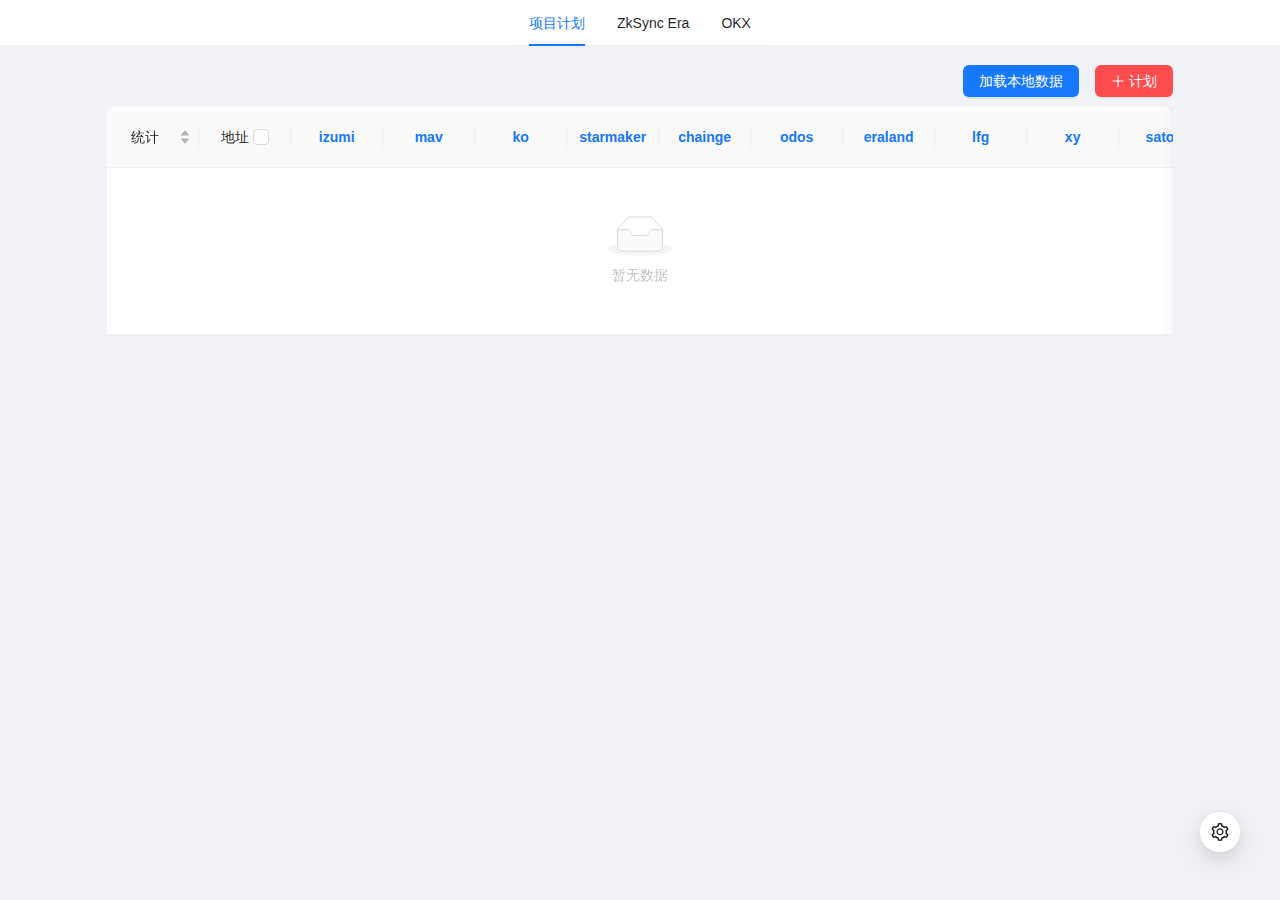
<file: index.html>
<!doctype html>
<html lang="en">
  <head>
    <meta charset="UTF-8" />
    <link rel="icon" type="image/svg+xml" href="./vite.svg" />
    <meta name="viewport" content="width=device-width, initial-scale=1.0" />
    <title>web3 data</title>
    <script type="module" crossorigin src="./assets/index-e53e29a4.js"></script>
    <link rel="stylesheet" href="./assets/index-932da993.css">
  </head>
  <body>
    <div id="app"></div>
    
  </body>
</html>
</file>
<file: assets/index-932da993.css>
body{width:100%;height:auto!important;background-color:#f0f2f5!important}*[data-v-0cad79cf]{margin:0;padding:0}.menu-container[data-v-0cad79cf]{display:flex;justify-content:center;align-items:center;background-color:#fff;-webkit-user-select:none;user-select:none;height:45px;position:sticky;z-index:30;top:0}.main-container[data-v-0cad79cf]{margin-top:10px;padding-bottom:20px}[data-v-0cad79cf] .ant-menu-item:focus-visible{outline:none!important}html,body{width:100%;height:100%}input::-ms-clear,input::-ms-reveal{display:none}*,*:before,*:after{box-sizing:border-box}html{font-family:sans-serif;line-height:1.15;-webkit-text-size-adjust:100%;-ms-text-size-adjust:100%;-ms-overflow-style:scrollbar;-webkit-tap-highlight-color:rgba(0,0,0,0)}@-ms-viewport{width:device-width}body{margin:0}[tabindex="-1"]:focus{outline:none}hr{box-sizing:content-box;height:0;overflow:visible}h1,h2,h3,h4,h5,h6{margin-top:0;margin-bottom:.5em;font-weight:500}p{margin-top:0;margin-bottom:1em}abbr[title],abbr[data-original-title]{-webkit-text-decoration:underline dotted;text-decoration:underline;text-decoration:underline dotted;border-bottom:0;cursor:help}address{margin-bottom:1em;font-style:normal;line-height:inherit}input[type=text],input[type=password],input[type=number],textarea{-webkit-appearance:none}ol,ul,dl{margin-top:0;margin-bottom:1em}ol ol,ul ul,ol ul,ul ol{margin-bottom:0}dt{font-weight:500}dd{margin-bottom:.5em;margin-left:0}blockquote{margin:0 0 1em}dfn{font-style:italic}b,strong{font-weight:bolder}small{font-size:80%}sub,sup{position:relative;font-size:75%;line-height:0;vertical-align:baseline}sub{bottom:-.25em}sup{top:-.5em}pre,code,kbd,samp{font-size:1em;font-family:SFMono-Regular,Consolas,Liberation Mono,Menlo,Courier,monospace}pre{margin-top:0;margin-bottom:1em;overflow:auto}figure{margin:0 0 1em}img{vertical-align:middle;border-style:none}a,area,button,[role=button],input:not([type=range]),label,select,summary,textarea{touch-action:manipulation}table{border-collapse:collapse}caption{padding-top:.75em;padding-bottom:.3em;text-align:left;caption-side:bottom}input,button,select,optgroup,textarea{margin:0;color:inherit;font-size:inherit;font-family:inherit;line-height:inherit}button,input{overflow:visible}button,select{text-transform:none}button,html [type=button],[type=reset],[type=submit]{-webkit-appearance:button}button::-moz-focus-inner,[type=button]::-moz-focus-inner,[type=reset]::-moz-focus-inner,[type=submit]::-moz-focus-inner{padding:0;border-style:none}input[type=radio],input[type=checkbox]{box-sizing:border-box;padding:0}input[type=date],input[type=time],input[type=datetime-local],input[type=month]{-webkit-appearance:listbox}textarea{overflow:auto;resize:vertical}fieldset{min-width:0;margin:0;padding:0;border:0}legend{display:block;width:100%;max-width:100%;margin-bottom:.5em;padding:0;color:inherit;font-size:1.5em;line-height:inherit;white-space:normal}progress{vertical-align:baseline}[type=number]::-webkit-inner-spin-button,[type=number]::-webkit-outer-spin-button{height:auto}[type=search]{outline-offset:-2px;-webkit-appearance:none}[type=search]::-webkit-search-cancel-button,[type=search]::-webkit-search-decoration{-webkit-appearance:none}::-webkit-file-upload-button{font:inherit;-webkit-appearance:button}output{display:inline-block}summary{display:list-item}template{display:none}[hidden]{display:none!important}mark{padding:.2em;background-color:#feffe6}.remark-edit-cell[data-v-4db15c77]{cursor:pointer}.remark-edit-cell[data-v-4db15c77]:hover{color:#1677ff}.remark-edit-cell[data-v-e14e6f24]{cursor:pointer}.remark-edit-cell[data-v-e14e6f24]:hover,.icon-color[data-v-34ff245b]{color:#1677ff}.tool-bar[data-v-293321a6]{margin-top:10px;display:flex;justify-content:flex-end}[data-v-293321a6] .ant-table-body{max-height:calc(100vh - 200px)!important}[data-v-293321a6] .ant-btn>.anticon+span{margin-inline-start:4px}[data-v-d5d475c6] .ant-descriptions-title{font-weight:400}[data-v-d5d475c6] span.ant-descriptions-item-label{color:#1677ff!important}.plan-header[data-v-d5d475c6]{display:flex;justify-content:space-between}.plan-title[data-v-d5d475c6]{overflow:hidden;white-space:nowrap;text-overflow:ellipsis;flex:auto;font-size:16px;line-height:2}.plan-action[data-v-d5d475c6]{display:flex}.plan-progress[data-v-d5d475c6]{width:50%}.plan-container[data-v-d5d475c6]{display:flex;flex-flow:row wrap}.plan-item[data-v-d5d475c6]{border:1px solid #eee;aspect-ratio:9;text-align:center;padding:5px;cursor:pointer;-webkit-user-select:none;user-select:none;transition:transform .2s}.plan-item[data-v-d5d475c6]:active{transform:scale(.95)}.undone[data-v-d5d475c6]{background-color:#ff69b4;color:#fff}.done[data-v-d5d475c6]{background-color:#52c41a;color:#fff}.custom-plan-item[data-v-d5d475c6]{border:1px solid #eee;aspect-ratio:9;margin-bottom:2px;text-align:center;padding:5px;cursor:pointer;-webkit-user-select:none;user-select:none;transition:transform .2s}.table-container[data-v-fdddb9d9]{margin-top:5px}[data-v-fdddb9d9] .ant-table-cell{padding:6px!important}[data-v-fdddb9d9] .ant-table-tbody tr td:nth-child(2){padding:4px!important}.table-container[data-v-b66b5ed9]{margin-top:5px}[data-v-b66b5ed9] .ant-table-cell{padding:6px!important}[data-v-b66b5ed9] .ant-table-tbody tr td:nth-child(2){padding:4px!important}.table-container[data-v-8ab26baa]{margin-top:5px}[data-v-8ab26baa] .ant-table-cell{padding:6px!important}[data-v-8ab26baa] .ant-table-tbody tr td:nth-child(2){padding:4px!important}.tool-bar[data-v-27050969]{margin-top:10px;display:flex;justify-content:space-between}[data-v-27050969] .ant-table-thead{-webkit-user-select:none;user-select:none}[data-v-27050969] td.ant-table-cell{padding:6px!important}.info-color-blueviolet[data-v-27050969]{color:#8a2be2}.info-color-red[data-v-27050969]{color:red}.info-color-green[data-v-27050969]{color:green}.bridge-info-container[data-v-27050969]{display:inline-flex}.bridge-info-container>span[data-v-27050969]{margin-right:10px}[data-v-27050969] .ant-progress-status-success .ant-progress-text{color:#000}[data-v-27050969] .ant-table-column-sorters{padding-left:12px}
</file>
